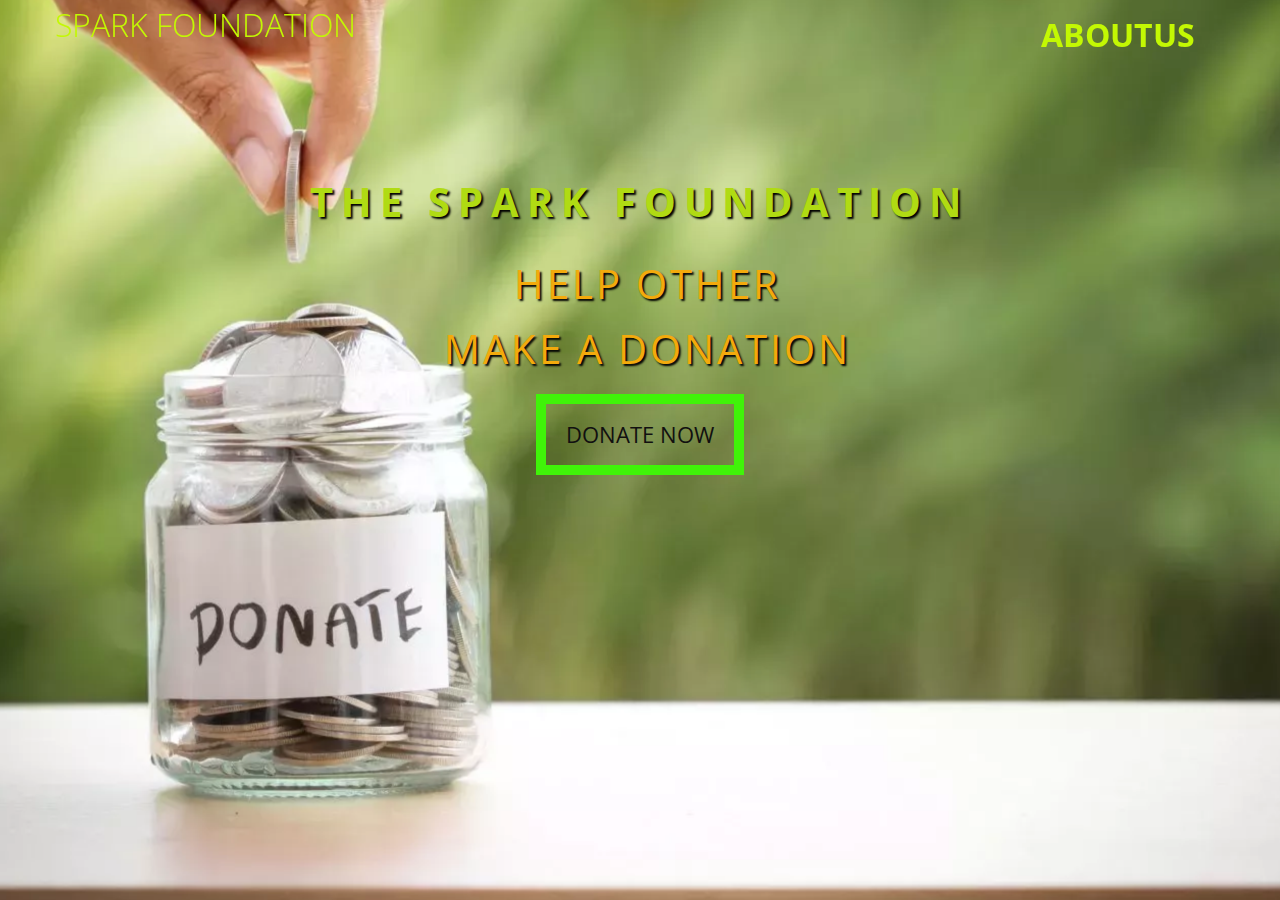
<file: index.html>
<!DOCTYPE html>

<html lang="en">
  <head>
    <meta charset="utf-8">
    <meta name="viewport" content="width=device-width, initial-scale=1.0">

    <title>Spark Foundation</title>

    <link href="bootstrap.css" rel="stylesheet">

    <link href="style.css" rel="stylesheet">
    <link rel="stylesheet" href="elusive-webfont.css">
 
    <link href='http://fonts.googleapis.com/css?family=Open+Sans:300,400,700,300italic,400italic' rel='stylesheet' type='text/css'>
    
    <script src="jquery.min.js"></script>
	<script type="text/javascript" src="modernizr.custom.js"></script>
    
  </head>

  <body data-spy="scroll" data-offset="0" data-target="#navbar-main">
  
  
  	<div id="navbar-main">
      
	    <div class="navbar navbar-default navbar-fixed-top">
	      <div class="container">
	        <div class="navbar-header">
	          <button type="button" class="navbar-toggle" data-toggle="collapse" data-target=".navbar-collapse">
	          	<i class="el-icon-lines"></i>
	          </button>
	          <a class="navbar-brand hidden-xs hidden-sm" href="#home"><h1></h1>SPARK FOUNDATION</h1></a>
	        </div>
	        <div class="navbar-collapse collapse">
	          	<ul class="nav navbar-nav">
					<li> <a href="aboutus.html" class="smoothScroll">ABOUTUS</a></li>					
				</ul>
	        </div>
	      </div>
	    </div>
    </div>

	    <div id="headerwrap" id="home" name="home">
			<header class="clearfix">
	  		 		<h1 class="animated bounceIn"> THE SPARK FOUNDATION</h1>
	  		 		<p class="animated slideInLeft">HELP OTHER</p>
	  		 		<p class="animated slideInRight">MAKE A DONATION</p>
	  		 		<a href="https://rzp.io/l/45HOC2o"target="_blank" class="btn homebtn smoothScroll">DONATE NOW </a>
	  		</header>	    
	    </div>
	<script type="text/javascript" src="bootstrap.js"></script>
    <script type="text/javascript" src="plugins.js"></script>
	<script type="text/javascript" src="init.js"></script>
 <html>
</file>
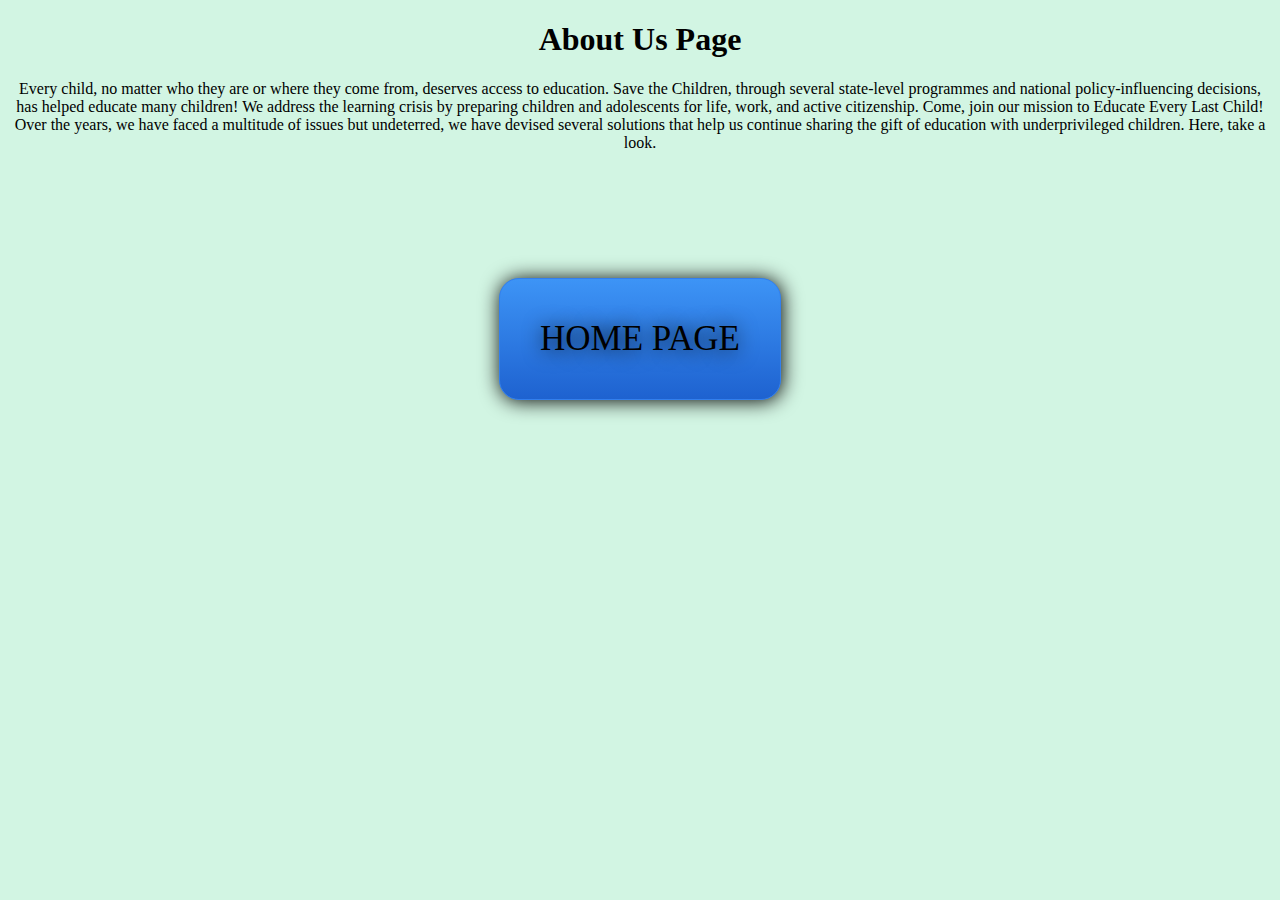
<file: aboutus.html>
<!DOCTYPE html>
<html lang="en">
<head>
    <meta charset="UTF-8">
    <meta http-equiv="X-UA-Compatible" content="IE=edge">
    <meta name="viewport" content="width=device-width, initial-scale=1.0">
    <title>Aboutus</title>
    <link href="style1.css" rel="stylesheet">
</head>
<body>
    <div class="about-section">
        <h1>About Us Page</h1>
        <p>Every child, no matter who they are or where they come from, deserves access to education.

            Save the Children, through several state-level programmes and national policy-influencing decisions, has helped educate many children! We address the learning crisis by preparing children and adolescents for life, work, and active citizenship.
            
            Come, join our mission to Educate Every Last Child!
            Over the years, we have faced a multitude of issues but undeterred,
            we have devised several solutions that help us continue sharing the gift of education with underprivileged children.
            
            Here, take a look.</p>
      </div>
      <a href="index.html"target="_blank" class="btn homebtn smoothScroll">HOME PAGE </a>
     
              
           
</body>
</html>
</file>
<file: style.css>
html,
button,
input,
select,
textarea {
    color: #222;
}

body {
    font-size: 1em;
    line-height: 1.4;
}

::-moz-selection {
    background: #f2c2c9;
    color: #a4003a;
    text-shadow: none;
}

::selection {
    background: #16a085;
    color: #a4003a;
    text-shadow: none;
}


hr {
    display: block;
    height: 1px;
    border: 0;
    border-top: 1px solid #ccc;
    margin: 1em 0;
    padding: 0;
}

img {
    vertical-align: middle;
}


textarea {
    resize: vertical;
}


html,
body {
    height: 100%;
}

body {
    font-family: 'Open Sans';
    font-weight: 300;
    font-size: 16px;
    color: #555;
    -webkit-font-smoothing: antialiased;
    -webkit-overflow-scrolling: touch;
    overflow-x: hidden;
}

.col-md-4 {
    padding-bottom: 20px;
}

.row {
    margin-right: 0px;
    margin-left: -15px;
}

.modal-header {
    background: #3498db;
}

.modal-header h4 {
    color: white;
}

.modal-footer {
    background: #2b2b2b;
}

.navbar-nav {
    float: right;
}

.navbar-fixed-top {
    width: 100%;
}

.navbar-default {
    border-color: transparent;
    background-color: rgba(255,255,255,0.0);
    -webkit-transition: all .5s ease-in-out;
    -moz-transition: all .5s ease-in-out;
    -o-transition: all .5s ease-in-out;
    -ms-transition: all .5s ease-in-out;
    transition: all .5s ease-in-out;
}

.navbar-default.opaqued .navbar-nav > li > a, .navbar-default.opaqued .navbar-brand h1, .navbar-default.opaqued .navbar-brand {
    color: #c3f803;
    background: transparent;
    -webkit-transition: all .5s ease-in-out;
    -moz-transition: all .5s ease-in-out;
    -o-transition: all .5s ease-in-out;
    -ms-transition: all .5s ease-in-out;
    transition: all .5s ease-in-out;
    font-size: 32px;
}

.navbar-default.opaqued h1 {
    font-size: 38px !important;
    position: relative;
    top: -10px;
}

.navgar-default.opaqued {
    padding: 25px 0;
}

.navbar-toggle {
    border-color: transparent;
    border: 0px solid transparent;
}

.navbar-brand {
    padding: 0;
}

.navbar-brand h1 {
    margin: 15px 0;
}

.navbar-default .navbar-nav > .active > a, .navbar-default .navbar-nav > .active > a:hover, .navbar-default .navbar-nav > .active > a:focus {
    color: #2980b9;
    background-color: transparent;
}

.navbar-default .navbar-nav > li > a:hover,
.navbar-default .navbar-nav > li > a:focus {
    background-color: transparent;
    color: #202020;
}

.navbar-default .navbar-nav > li > a:hover:after,
.navbar-default .navbar-nav > li > a:focus:after,
.navbar-default .navbar-nav > .active > a:focus:after,
.navbar-default .navbar-nav > .active > a:hover:after,
.navbar-default .navbar-nav > .active > a:after {
    content: '';
    width: 34px;
    height: 5px;
    position: absolute;
    border-bottom: 2px solid #2980b9;
    margin: 0 auto;
    left: 50%;
    margin-left: -17px;
    top: 55px;
}

.navbar-default.opaqued .navbar-nav > .active > a:focus:after,
.navbar-default.opaqued .navbar-nav > .active > a:hover:after,
.navbar-default.opaqued .navbar-nav > .active > a:after {
    content: '';
    width: 34px;
    height: 5px;
    position: absolute;
    border-bottom: 2px solid #fff;
    margin: 0 auto;
    left: 50%;
    margin-left: -17px;
    top: 55px;
}

.navbar-nav > li > a {
    padding-top: 25px;
    padding-bottom: 25px;
    font-weight: 700;
    font-size: 14px;
    text-transform: uppercase;
}

.navbar-nav > li > a:after {
    content: '';
    width: 34px;
    height: 5px;
    position: absolute;
    border-bottom: none;
    margin: 0 auto;
    left: 50%;
    margin-left: -17px;
    top: 55px;
}

hr {
    position: relative;
    border: none;
}

hr:before {
    content: " ";
    position: absolute;
    top: 0;
    left: 25%;
    width: 50%;
    height: 2px;
    background: #ccc;
}

a img {
    background: white;
}

.odd a img {
    background: #f5f5f5;
}

h1, h2, h3, h4, h5, h6 {
    font-family: 'Open Sans';
    font-weight: 700;
    color: #333;
}

p {
    line-height: 28px;
    margin-bottom: 25px;
}

.centered {
    text-align: center;
}

.paragraph-lead {
    font-size: 20px;
    color: #3498db;
}

strong {
    font-weight: 700;
}

em {
    font-weight: 300;
}

pre {
    background: #ebebeb;
    border: none;
    font-family: "Monaco";
    font-size: 16px;
    color: #666;
    padding: 20px;
    line-height: 28px;
}

small {
    font-size: 12px;
}

blockquote,
blockquote p {
    line-height: 28px;
    color: rgb(245, 238, 238);
    font-weight: 300;
    font-style: italic;
}

blockquote {
    position: relative;
    margin: 0 0 40px -30px;
    padding-left: 30px;
    border-left: 5px solid #3498db;
}

blockquote cite {
    position: absolute;
    bottom: -25px;
    right: 0;
    font-size: 12px;
    font-style: italic;
    color: #333;
    font-weight: 300;
}

blockquote cite:before {
    content: "-- ";
}

/* Images */
.overflow-image {
    margin-top: -65px;
}

/* Links */
a {
    color: #3498db;
    word-wrap: break-word;
    -webkit-transition: color 0.1s ease-in, background 0.1s ease-in;
    -moz-transition: color 0.1s ease-in, background 0.1s ease-in;
    -ms-transition: color 0.1s ease-in, background 0.1s ease-in;
    -o-transition: color 0.1s ease-in, background 0.1s ease-in;
    transition: color 0.1s ease-in, background 0.1s ease-in;
}

a:hover,
a:focus {
    color: #c0392b;
    text-decoration: none;
    outline: 0;
}

a:before,
a:after {
    -webkit-transition: color 0.1s ease-in, background 0.1s ease-in;
    -moz-transition: color 0.1s ease-in, background 0.1s ease-in;
    -ms-transition: color 0.1s ease-in, background 0.1s ease-in;
    -o-transition: color 0.1s ease-in, background 0.1s ease-in;
    transition: color 0.1s ease-in, background 0.1s ease-in;
}

#headerwrap {
    margin-top: 0px;
    padding-top: 120px;
    text-align: center;
    background-attachment: relative;
    background-position: center center;
    min-height: 650px;
    width: 100%;
    -webkit-background-size: 100%;
    -moz-background-size: 100%;
    -o-background-size: 100%;
    background-size: 100%;
    -webkit-background-size: cover;
    -moz-background-size: cover;
    -o-background-size: cover;
    background-size: cover;
}

#headerwrap h1 {
    color: #b0db13;
    margin-top: 60px;
    padding-bottom: 30px;
    letter-spacing: 8px;
    font-size: 40px;
    font-weight: bold;
    text-shadow: 2px 2px 2px #000;
}

#headerwrap p {
    color: #f3aa0c;
    font-size: 40px;
    font-weight: 400;
    text-align: center;
    line-height: 40px;
    letter-spacing: 3px;
    margin-left: 15px;
    text-shadow: 2px 2px 2px #000;
}

.greywrap {
    background: #f5f5f5;
    margin-top: 0px;
    padding-top: 80px;
    border-bottom: 1px solid rgb(240, 237, 237);
    text-align: center;
}

.greywrap .callout {
    margin-bottom: 60px;
}

.greywrap .icon {
    font-size: 60px;
    line-height: 30px;
    margin-bottom: 10px;
}

#footerwrap {
    background: #202020;
    margin-top: 0px;
    padding-top: 40px;
    padding-bottom: 40px;
    border-bottom: none;
    text-align: center;
}

#footerwrap h4 {
    color: white;
}

#footer-social {
    padding: 0;
    margin: 0 0 30px 0;
}

#footer-social li {
    color: #f1eaea;
    border: 2px solid rgb(241, 236, 236);
    width: 40px;
    height: 40px;
    line-height: 39px;
    text-align: center;
    list-style: none;
    display: inline-block;
    opacity: 0.6;
}

#footer-social li a {
    color: #fff;
    font-size: 18px;
}

.homebtn {
    border: 10px solid rgb(64, 243, 9);
    color: rgb(17, 16, 16);
    border-radius: 0;
    padding: 15px 20px;
    font-size: 22px;
    text-transform: uppercase;
    font-weight: 00;
}

.homebtn:hover {
    border: 3px solid #fff;
    background-color: #fff;
    color: #222;
}

.homeicon {
    font-size: 20px;
    margin-left: 8px;
    position: relative;
    top: -3px;
}
</file>
<file: elusive-webfont.css>
@font-face {
	font-family: 'Elusive-Icons';
	src:url('../fonts/Elusive-Icons.eot');
	src:url('../fonts/Elusive-Icons.eot?#iefix') format('embedded-opentype'),
		url('../fonts/Elusive-Icons.ttf') format('truetype'),
		url('../fonts/Elusive-Icons.woff') format('woff'),
		url('../fonts/Elusive-Icons.svg#Elusive-Icons') format('svg');
	font-weight: normal;
	font-style: normal;
}

[class*="el-icon-"] {
	font-family: 'Elusive-Icons';
	speak: none;
	font-style: normal;
	font-weight: normal;
	font-variant: normal;
	text-transform: none;
	line-height: 1;

	/* Better Font Rendering =========== */
	-webkit-font-smoothing: antialiased;
	-moz-osx-font-smoothing: grayscale;
}

.el-icon-zoom-out:before {
	content: "\e600";
}
.el-icon-zoom-in:before {
	content: "\e601";
}
.el-icon-youtube:before {
	content: "\e602";
}
.el-icon-wrench-alt:before {
	content: "\e603";
}
.el-icon-wrench:before {
	content: "\e604";
}
.el-icon-wordpress:before {
	content: "\e605";
}
.el-icon-wheelchair:before {
	content: "\e606";
}
.el-icon-website-alt:before {
	content: "\e607";
}
.el-icon-website:before {
	content: "\e608";
}
.el-icon-warning-sign:before {
	content: "\e609";
}
.el-icon-w3c:before {
	content: "\e60a";
}
.el-icon-volume-up:before {
	content: "\e60b";
}
.el-icon-volume-off:before {
	content: "\e60c";
}
.el-icon-volume-down:before {
	content: "\e60d";
}
.el-icon-vkontakte:before {
	content: "\e60e";
}
.el-icon-vimeo:before {
	content: "\e60f";
}
.el-icon-view-mode:before {
	content: "\e610";
}
.el-icon-video-chat:before {
	content: "\e611";
}
.el-icon-video-alt:before {
	content: "\e612";
}
.el-icon-video:before {
	content: "\e613";
}
.el-icon-viadeo:before {
	content: "\e614";
}
.el-icon-user:before {
	content: "\e615";
}
.el-icon-usd:before {
	content: "\e616";
}
.el-icon-upload:before {
	content: "\e617";
}
.el-icon-unlock-alt:before {
	content: "\e618";
}
.el-icon-unlock:before {
	content: "\e619";
}
.el-icon-universal-access:before {
	content: "\e61a";
}
.el-icon-twitter:before {
	content: "\e61b";
}
.el-icon-tumblr:before {
	content: "\e61c";
}
.el-icon-trash-alt:before {
	content: "\e61d";
}
.el-icon-trash:before {
	content: "\e61e";
}
.el-icon-torso:before {
	content: "\e61f";
}
.el-icon-tint:before {
	content: "\e620";
}
.el-icon-time-alt:before {
	content: "\e621";
}
.el-icon-time:before {
	content: "\e622";
}
.el-icon-thumbs-up:before {
	content: "\e623";
}
.el-icon-thumbs-down:before {
	content: "\e624";
}
.el-icon-th-list:before {
	content: "\e625";
}
.el-icon-th-large:before {
	content: "\e626";
}
.el-icon-th:before {
	content: "\e627";
}
.el-icon-text-width:before {
	content: "\e628";
}
.el-icon-text-height:before {
	content: "\e629";
}
.el-icon-tasks:before {
	content: "\e62a";
}
.el-icon-tags:before {
	content: "\e62b";
}
.el-icon-tag:before {
	content: "\e62c";
}
.el-icon-stumbleupon:before {
	content: "\e62d";
}
.el-icon-stop-alt:before {
	content: "\e62e";
}
.el-icon-stop:before {
	content: "\e62f";
}
.el-icon-step-forward:before {
	content: "\e630";
}
.el-icon-step-backward:before {
	content: "\e631";
}
.el-icon-star-empty:before {
	content: "\e632";
}
.el-icon-star-alt:before {
	content: "\e633";
}
.el-icon-star:before {
	content: "\e634";
}
.el-icon-stackoverflow:before {
	content: "\e635";
}
.el-icon-spotify:before {
	content: "\e636";
}
.el-icon-speaker:before {
	content: "\e637";
}
.el-icon-soundcloud:before {
	content: "\e638";
}
.el-icon-smiley-alt:before {
	content: "\e639";
}
.el-icon-smiley:before {
	content: "\e63a";
}
.el-icon-slideshare:before {
	content: "\e63b";
}
.el-icon-skype:before {
	content: "\e63c";
}
.el-icon-signal:before {
	content: "\e63d";
}
.el-icon-shopping-cart-sign:before {
	content: "\e63e";
}
.el-icon-shopping-cart:before {
	content: "\e63f";
}
.el-icon-share-alt:before {
	content: "\e640";
}
.el-icon-share:before {
	content: "\e641";
}
.el-icon-search-alt:before {
	content: "\e642";
}
.el-icon-search:before {
	content: "\e643";
}
.el-icon-screenshot:before {
	content: "\e644";
}
.el-icon-screen-alt:before {
	content: "\e645";
}
.el-icon-screen:before {
	content: "\e646";
}
.el-icon-scissors:before {
	content: "\e647";
}
.el-icon-rss:before {
	content: "\e648";
}
.el-icon-road:before {
	content: "\e649";
}
.el-icon-reverse-alt:before {
	content: "\e64a";
}
.el-icon-retweet:before {
	content: "\e64b";
}
.el-icon-return-key:before {
	content: "\e64c";
}
.el-icon-resize-vertical:before {
	content: "\e64d";
}
.el-icon-resize-small:before {
	content: "\e64e";
}
.el-icon-resize-horizontal:before {
	content: "\e64f";
}
.el-icon-resize-full:before {
	content: "\e650";
}
.el-icon-repeat-alt:before {
	content: "\e651";
}
.el-icon-repeat:before {
	content: "\e652";
}
.el-icon-remove-sign:before {
	content: "\e653";
}
.el-icon-remove-circle:before {
	content: "\e654";
}
.el-icon-remove:before {
	content: "\e655";
}
.el-icon-refresh:before {
	content: "\e656";
}
.el-icon-reddit:before {
	content: "\e657";
}
.el-icon-record:before {
	content: "\e658";
}
.el-icon-random:before {
	content: "\e659";
}
.el-icon-quotes-alt:before {
	content: "\e65a";
}
.el-icon-quotes:before {
	content: "\e65b";
}
.el-icon-question-sign:before {
	content: "\e65c";
}
.el-icon-question:before {
	content: "\e65d";
}
.el-icon-qrcode:before {
	content: "\e65e";
}
.el-icon-puzzle:before {
	content: "\e65f";
}
.el-icon-print:before {
	content: "\e660";
}
.el-icon-podcast:before {
	content: "\e661";
}
.el-icon-plus-sign:before {
	content: "\e662";
}
.el-icon-plus:before {
	content: "\e663";
}
.el-icon-play-circle:before {
	content: "\e664";
}
.el-icon-play-alt:before {
	content: "\e665";
}
.el-icon-play:before {
	content: "\e666";
}
.el-icon-plane:before {
	content: "\e667";
}
.el-icon-pinterest:before {
	content: "\e668";
}
.el-icon-picture:before {
	content: "\e669";
}
.el-icon-picasa:before {
	content: "\e66a";
}
.el-icon-photo-alt:before {
	content: "\e66b";
}
.el-icon-photo:before {
	content: "\e66c";
}
.el-icon-phone-alt:before {
	content: "\e66d";
}
.el-icon-phone:before {
	content: "\e66e";
}
.el-icon-person:before {
	content: "\e66f";
}
.el-icon-pencil-alt:before {
	content: "\e670";
}
.el-icon-pencil:before {
	content: "\e671";
}
.el-icon-pause-alt:before {
	content: "\e672";
}
.el-icon-pause:before {
	content: "\e673";
}
.el-icon-path:before {
	content: "\e674";
}
.el-icon-paper-clip-alt:before {
	content: "\e675";
}
.el-icon-paper-clip:before {
	content: "\e676";
}
.el-icon-opensource:before {
	content: "\e677";
}
.el-icon-ok-sign:before {
	content: "\e678";
}
.el-icon-ok-circle:before {
	content: "\e679";
}
.el-icon-ok:before {
	content: "\e67a";
}
.el-icon-off:before {
	content: "\e67b";
}
.el-icon-network:before {
	content: "\e67c";
}
.el-icon-myspace:before {
	content: "\e67d";
}
.el-icon-music:before {
	content: "\e67e";
}
.el-icon-move:before {
	content: "\e67f";
}
.el-icon-minus-sign:before {
	content: "\e680";
}
.el-icon-minus:before {
	content: "\e681";
}
.el-icon-mic-alt:before {
	content: "\e682";
}
.el-icon-mic:before {
	content: "\e683";
}
.el-icon-map-marker-alt:before {
	content: "\e684";
}
.el-icon-map-marker:before {
	content: "\e685";
}
.el-icon-male:before {
	content: "\e686";
}
.el-icon-magnet:before {
	content: "\e687";
}
.el-icon-magic:before {
	content: "\e688";
}
.el-icon-lock-alt:before {
	content: "\e689";
}
.el-icon-lock:before {
	content: "\e68a";
}
.el-icon-livejournal:before {
	content: "\e68b";
}
.el-icon-list-alt:before {
	content: "\e68c";
}
.el-icon-list:before {
	content: "\e68d";
}
.el-icon-linkedin:before {
	content: "\e68e";
}
.el-icon-link:before {
	content: "\e68f";
}
.el-icon-lines:before {
	content: "\e690";
}
.el-icon-leaf:before {
	content: "\e691";
}
.el-icon-lastfm:before {
	content: "\e692";
}
.el-icon-laptop-alt:before {
	content: "\e693";
}
.el-icon-laptop:before {
	content: "\e694";
}
.el-icon-key:before {
	content: "\e695";
}
.el-icon-italic:before {
	content: "\e696";
}
.el-icon-iphone-home:before {
	content: "\e697";
}
.el-icon-instagram:before {
	content: "\e698";
}
.el-icon-info-sign:before {
	content: "\e699";
}
.el-icon-indent-right:before {
	content: "\e69a";
}
.el-icon-indent-left:before {
	content: "\e69b";
}
.el-icon-inbox-box:before {
	content: "\e69c";
}
.el-icon-inbox-alt:before {
	content: "\e69d";
}
.el-icon-inbox:before {
	content: "\e69e";
}
.el-icon-idea-alt:before {
	content: "\e69f";
}
.el-icon-idea:before {
	content: "\e6a0";
}
.el-icon-hourglass:before {
	content: "\e6a1";
}
.el-icon-home-alt:before {
	content: "\e6a2";
}
.el-icon-home:before {
	content: "\e6a3";
}
.el-icon-heart-empty:before {
	content: "\e6a4";
}
.el-icon-heart-alt:before {
	content: "\e6a5";
}
.el-icon-heart:before {
	content: "\e6a6";
}
.el-icon-hearing-impaired:before {
	content: "\e6a7";
}
.el-icon-headphones:before {
	content: "\e6a8";
}
.el-icon-hdd:before {
	content: "\e6a9";
}
.el-icon-hand-up:before {
	content: "\e6aa";
}
.el-icon-hand-right:before {
	content: "\e6ab";
}
.el-icon-hand-left:before {
	content: "\e6ac";
}
.el-icon-hand-down:before {
	content: "\e6ad";
}
.el-icon-guidedog:before {
	content: "\e6ae";
}
.el-icon-group-alt:before {
	content: "\e6af";
}
.el-icon-group:before {
	content: "\e6b0";
}
.el-icon-graph-alt:before {
	content: "\e6b1";
}
.el-icon-graph:before {
	content: "\e6b2";
}
.el-icon-googleplus:before {
	content: "\e6b3";
}
.el-icon-globe-alt:before {
	content: "\e6b4";
}
.el-icon-globe:before {
	content: "\e6b5";
}
.el-icon-glasses:before {
	content: "\e6b6";
}
.el-icon-glass:before {
	content: "\e6b7";
}
.el-icon-github-text:before {
	content: "\e6b8";
}
.el-icon-github:before {
	content: "\e6b9";
}
.el-icon-gift:before {
	content: "\e6ba";
}
.el-icon-gbp:before {
	content: "\e6bb";
}
.el-icon-fullscreen:before {
	content: "\e6bc";
}
.el-icon-friendfeed-rect:before {
	content: "\e6bd";
}
.el-icon-friendfeed:before {
	content: "\e6be";
}
.el-icon-foursquare:before {
	content: "\e6bf";
}
.el-icon-forward-alt:before {
	content: "\e6c0";
}
.el-icon-forward:before {
	content: "\e6c1";
}
.el-icon-fork:before {
	content: "\e6c2";
}
.el-icon-fontsize:before {
	content: "\e6c3";
}
.el-icon-font:before {
	content: "\e6c4";
}
.el-icon-folder-sign:before {
	content: "\e6c5";
}
.el-icon-folder-open:before {
	content: "\e6c6";
}
.el-icon-folder-close:before {
	content: "\e6c7";
}
.el-icon-folder:before {
	content: "\e6c8";
}
.el-icon-flickr:before {
	content: "\e6c9";
}
.el-icon-flag-alt:before {
	content: "\e6ca";
}
.el-icon-flag:before {
	content: "\e6cb";
}
.el-icon-fire:before {
	content: "\e6cc";
}
.el-icon-filter:before {
	content: "\e6cd";
}
.el-icon-film:before {
	content: "\e6ce";
}
.el-icon-file-new-alt:before {
	content: "\e6cf";
}
.el-icon-file-new:before {
	content: "\e6d0";
}
.el-icon-file-edit-alt:before {
	content: "\e6d1";
}
.el-icon-file-edit:before {
	content: "\e6d2";
}
.el-icon-file-alt:before {
	content: "\e6d3";
}
.el-icon-file:before {
	content: "\e6d4";
}
.el-icon-female:before {
	content: "\e6d5";
}
.el-icon-fast-forward:before {
	content: "\e6d6";
}
.el-icon-fast-backward:before {
	content: "\e6d7";
}
.el-icon-facetime-video:before {
	content: "\e6d8";
}
.el-icon-facebook:before {
	content: "\e6d9";
}
.el-icon-eye-open:before {
	content: "\e6da";
}
.el-icon-eye-close:before {
	content: "\e6db";
}
.el-icon-exclamation-sign:before {
	content: "\e6dc";
}
.el-icon-eur:before {
	content: "\e6dd";
}
.el-icon-error-alt:before {
	content: "\e6de";
}
.el-icon-error:before {
	content: "\e6df";
}
.el-icon-envelope-alt:before {
	content: "\e6e0";
}
.el-icon-envelope:before {
	content: "\e6e1";
}
.el-icon-eject:before {
	content: "\e6e2";
}
.el-icon-edit:before {
	content: "\e6e3";
}
.el-icon-dribbble:before {
	content: "\e6e4";
}
.el-icon-download-alt:before {
	content: "\e6e5";
}
.el-icon-download:before {
	content: "\e6e6";
}
.el-icon-digg:before {
	content: "\e6e7";
}
.el-icon-deviantart:before {
	content: "\e6e8";
}
.el-icon-delicious:before {
	content: "\e6e9";
}
.el-icon-dashboard:before {
	content: "\e6ea";
}
.el-icon-css:before {
	content: "\e6eb";
}
.el-icon-credit-card:before {
	content: "\e6ec";
}
.el-icon-compass-alt:before {
	content: "\e6ed";
}
.el-icon-compass:before {
	content: "\e6ee";
}
.el-icon-comment-alt:before {
	content: "\e6ef";
}
.el-icon-comment:before {
	content: "\e6f0";
}
.el-icon-cogs:before {
	content: "\e6f1";
}
.el-icon-cog-alt:before {
	content: "\e6f2";
}
.el-icon-cog:before {
	content: "\e6f3";
}
.el-icon-cloud-alt:before {
	content: "\e6f4";
}
.el-icon-cloud:before {
	content: "\e6f5";
}
.el-icon-circle-arrow-up:before {
	content: "\e6f6";
}
.el-icon-circle-arrow-right:before {
	content: "\e6f7";
}
.el-icon-circle-arrow-left:before {
	content: "\e6f8";
}
.el-icon-circle-arrow-down:before {
	content: "\e6f9";
}
.el-icon-child:before {
	content: "\e6fa";
}
.el-icon-chevron-up:before {
	content: "\e6fb";
}
.el-icon-chevron-right:before {
	content: "\e6fc";
}
.el-icon-chevron-left:before {
	content: "\e6fd";
}
.el-icon-chevron-down:before {
	content: "\e6fe";
}
.el-icon-check-empty:before {
	content: "\e6ff";
}
.el-icon-check:before {
	content: "\e700";
}
.el-icon-certificate:before {
	content: "\e701";
}
.el-icon-cc:before {
	content: "\e702";
}
.el-icon-caret-up:before {
	content: "\e703";
}
.el-icon-caret-right:before {
	content: "\e704";
}
.el-icon-caret-left:before {
	content: "\e705";
}
.el-icon-caret-down:before {
	content: "\e706";
}
.el-icon-car:before {
	content: "\e707";
}
.el-icon-camera:before {
	content: "\e708";
}
.el-icon-calendar-sign:before {
	content: "\e709";
}
.el-icon-calendar:before {
	content: "\e70a";
}
.el-icon-bullhorn:before {
	content: "\e70b";
}
.el-icon-bulb:before {
	content: "\e70c";
}
.el-icon-brush:before {
	content: "\e70d";
}
.el-icon-broom:before {
	content: "\e70e";
}
.el-icon-briefcase:before {
	content: "\e70f";
}
.el-icon-braille:before {
	content: "\e710";
}
.el-icon-bookmark-empty:before {
	content: "\e711";
}
.el-icon-bookmark:before {
	content: "\e712";
}
.el-icon-book:before {
	content: "\e713";
}
.el-icon-bold:before {
	content: "\e714";
}
.el-icon-blogger:before {
	content: "\e715";
}
.el-icon-blind:before {
	content: "\e716";
}
.el-icon-bell:before {
	content: "\e717";
}
.el-icon-behance:before {
	content: "\e718";
}
.el-icon-barcode:before {
	content: "\e719";
}
.el-icon-ban-circle:before {
	content: "\e71a";
}
.el-icon-backward:before {
	content: "\e71b";
}
.el-icon-asl:before {
	content: "\e71c";
}
.el-icon-arrow-up:before {
	content: "\e71d";
}
.el-icon-arrow-right:before {
	content: "\e71e";
}
.el-icon-arrow-left:before {
	content: "\e71f";
}
.el-icon-arrow-down:before {
	content: "\e720";
}
.el-icon-align-right:before {
	content: "\e721";
}
.el-icon-align-left:before {
	content: "\e722";
}
.el-icon-align-justify:before {
	content: "\e723";
}
.el-icon-align-center:before {
	content: "\e724";
}
.el-icon-adult:before {
	content: "\e725";
}
.el-icon-adjust-alt:before {
	content: "\e726";
}
.el-icon-adjust:before {
	content: "\e727";
}
.el-icon-address-book-alt:before {
	content: "\e728";
}
.el-icon-address-book:before {
	content: "\e729";
}
.el-icon-asterisk:before {
	content: "\e72a";
}
</file>
<file: style1.css>
body{
  background-color: #d2f5e3;
  text-align: center;
}

.trans{
  font-size: 570%;
  position: relative;
  margin-top: 7.5%;
  font-family: 'Henny Penny', cursive;
  letter-spacing: 1rem;
  color: #ff9642;
  margin-bottom: 1.5%;
}

.dictionary1{
  height: 53%;
  width: 23%;

  position: absolute;
  left: 70px;
  bottom: 30px;

}

.translator{
  height: 53%;
  width: 23%;

  position: absolute;
  right: 60px;
  bottom: 30px;
}

.trans1{
  font-size: 220%;
  font-family: 'Dancing Script', cursive;
  width: 40%;
  margin-left: 30%;
  color: #28abb9;

}

.li{
  border: dotted 10px #94b4a4;
  border-bottom: none;
  width: 40%;
  margin-top: 19.5%;
  margin-bottom: 0;
}

.profile{
  background-color: #a6f6f1;
}

.hello{
  font-size: 350%;
  font-family:'Lobster', cursive;
position: relative;
margin-top: 1%;
margin-bottom: 0;
  color: #d7385e;
}

.choice{
  margin-top: 1%;
  font-size: 200%;
  font-family:'Lobster', cursive;
  color: #41aea9;
}


.btn {
   background: #3D94F6;
   background-image: -webkit-linear-gradient(top, #3D94F6, #1E62D0);
   background-image: -moz-linear-gradient(top, #3D94F6, #1E62D0);
   background-image: -ms-linear-gradient(top, #3D94F6, #1E62D0);
   background-image: -o-linear-gradient(top, #3D94F6, #1E62D0);
   background-image: -webkit-gradient(to bottom, #3D94F6, #1E62D0);
   -webkit-border-radius: 20px;
   -moz-border-radius: 20px;
   border-radius: 20px;
   color: #000000;
   font-family: serif;
   font-size: 35px;
   font-weight: 300;
   padding: 40px;
   -webkit-box-shadow: 1px 1px 20px 0 #000000;
   -moz-box-shadow: 1px 1px 20px 0 #000000;
   box-shadow: 1px 1px 20px 0 #000000;
   text-shadow: 1px 1px 20px #000000;
   border: solid #337FED 1px;
   text-decoration: none;
   display: inline-block;
   cursor: pointer;
   text-align: center;
   margin-right: 170px;
   margin-top: 110px;
   margin-left: 170px;
}

.btn:hover {
   border: solid #AFF2F7 1px;
   background: #1E62D0;
   background-image: -webkit-linear-gradient(top, #1E62D0, #3DF6B1);
   background-image: -moz-linear-gradient(top, #1E62D0, #3DF6B1);
   background-image: -ms-linear-gradient(top, #1E62D0, #3DF6B1);
   background-image: -o-linear-gradient(top, #1E62D0, #3DF6B1);
   background-image: -webkit-gradient(to bottom, #1E62D0, #3DF6B1);
   -webkit-border-radius: 20px;
   -moz-border-radius: 20px;
   border-radius: 20px;
   text-decoration: none;
}

.bt {
   background: rgba(243, 223, 21, 0.94);
   background-image: -webkit-linear-gradient(top, rgba(243, 223, 21, 0.94), rgba(32, 217, 106, 0.85));
   background-image: -moz-linear-gradient(top, rgba(243, 223, 21, 0.94), rgba(32, 217, 106, 0.85));
   background-image: -ms-linear-gradient(top, rgba(243, 223, 21, 0.94), rgba(32, 217, 106, 0.85));
   background-image: -o-linear-gradient(top, rgba(243, 223, 21, 0.94), rgba(32, 217, 106, 0.85));
   background-image: -webkit-gradient(to bottom, rgba(243, 223, 21, 0.94), rgba(32, 217, 106, 0.85));
   -webkit-border-radius: 48px;
   -moz-border-radius: 48px;
   border-radius: 48px;
   color: #3729A2;
   font-family: serif;
   font-size: 28px;
   font-weight: 300;
   padding: 19px;
   -webkit-box-shadow: 1px 1px 20px 0 #000000;
   -moz-box-shadow: 1px 1px 20px 0 #000000;
   box-shadow: 1px 1px 20px 0 #000000;
   text-shadow: 1px 1px 20px #CB9112;
   border: double #337FED 0;
   text-decoration: none;
   display: inline-block;
   cursor: pointer;
   text-align: center;
   margin-bottom: 8%;
}

.bt:hover {
   border: solid #10B336 1px;
   background: #F7E605;
   background-image: -webkit-linear-gradient(top, #F7E605, #76C82A);
   background-image: -moz-linear-gradient(top, #F7E605, #76C82A);
   background-image: -ms-linear-gradient(top, #F7E605, #76C82A);
   background-image: -o-linear-gradient(top, #F7E605, #76C82A);
   background-image: -webkit-gradient(to bottom, #F7E605, #76C82A);
   -webkit-border-radius: 20px;
   -moz-border-radius: 20px;
   border-radius: 20px;
   text-decoration: none;
}


.touch{
  font-size: 350%;
  font-family: 'Patua One', cursive;;
position: relative;
margin-top: 6.5%;
margin-bottom: 5%;
  color: #32e0c4;
}

.site{
  font-size: 220%;
font-family: 'Bree Serif', serif;
position: relative;
margin-top: 7%;
margin-bottom: 2%;
  color: #41aea9;

}

.link{
  font-size: 205%;
  font-family:'Bree Serif', serif;
position: relative;
margin-top: 2%;
margin-bottom: 8%;
  color:  #41aea9;
    width: 40%;
    margin-left: 30%
}
</file>
